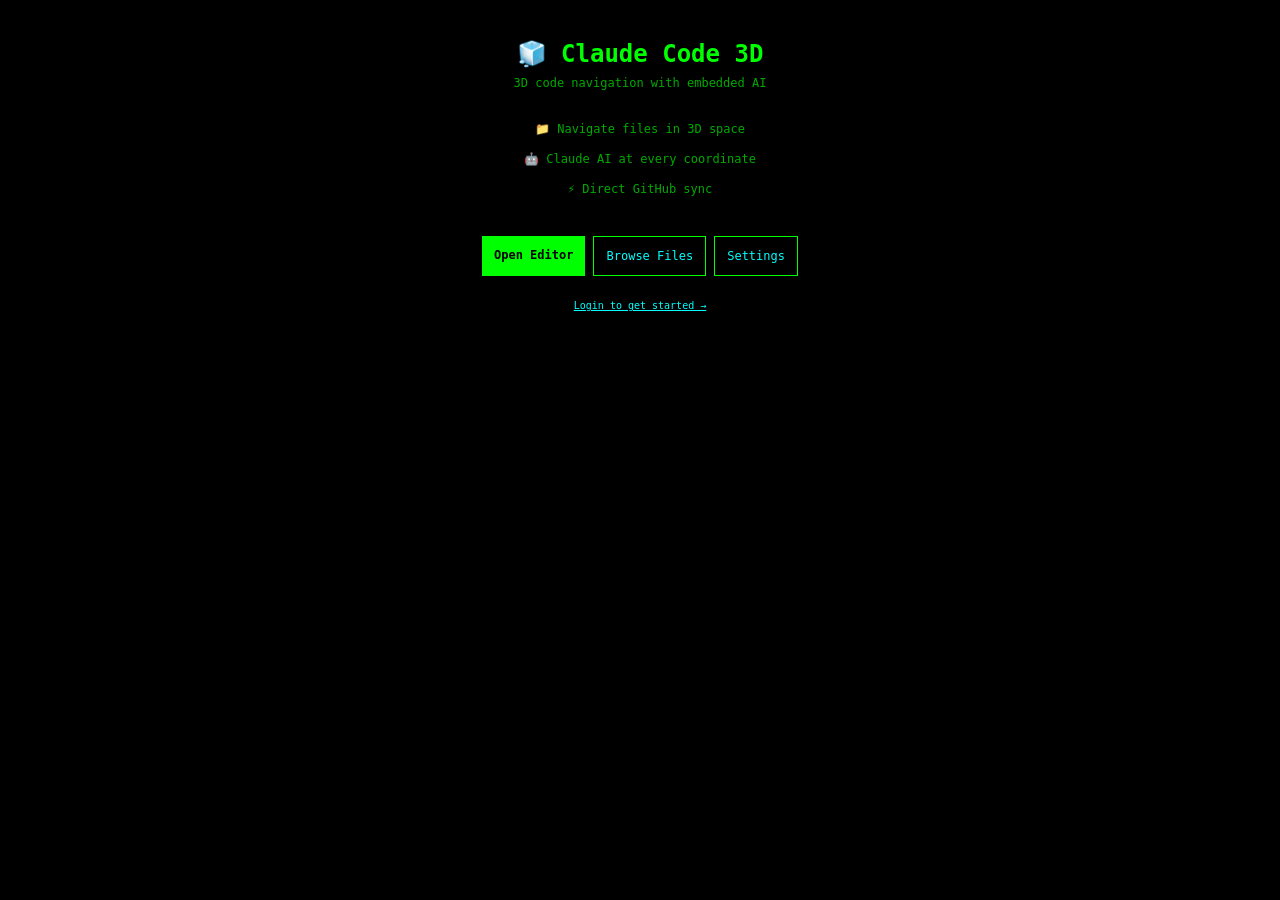
<file: index.html>
<!DOCTYPE html>
<html><head>
<meta charset="UTF-8">
<title>🧊 Claude Code 3D</title>
<link rel="stylesheet" href="styles.css">
</head><body>

<div class="page landing">
  <h1>🧊 Claude Code 3D</h1>
  <p class="tagline">3D code navigation with embedded AI</p>

  <div class="features">
    <div class="feature">📁 Navigate files in 3D space</div>
    <div class="feature">🤖 Claude AI at every coordinate</div>
    <div class="feature">⚡ Direct GitHub sync</div>
  </div>

  <nav class="main-nav">
    <a href="pages/editor.html" class="btn-primary">Open Editor</a>
    <a href="pages/files.html" class="btn">Browse Files</a>
    <a href="pages/settings.html" class="btn">Settings</a>
  </nav>

  <p class="hint" id="status"></p>
</div>

<script type="module">
import { Auth } from './src/auth.js';
const auth = new Auth();

const status = document.getElementById('status');
if (auth.isReady()) {
  status.innerHTML = `✓ Connected to <b>${auth.getRepo()}</b>`;
} else {
  status.innerHTML = '<a href="pages/auth.html">Login to get started →</a>';
}
</script>
</body></html>
</file>
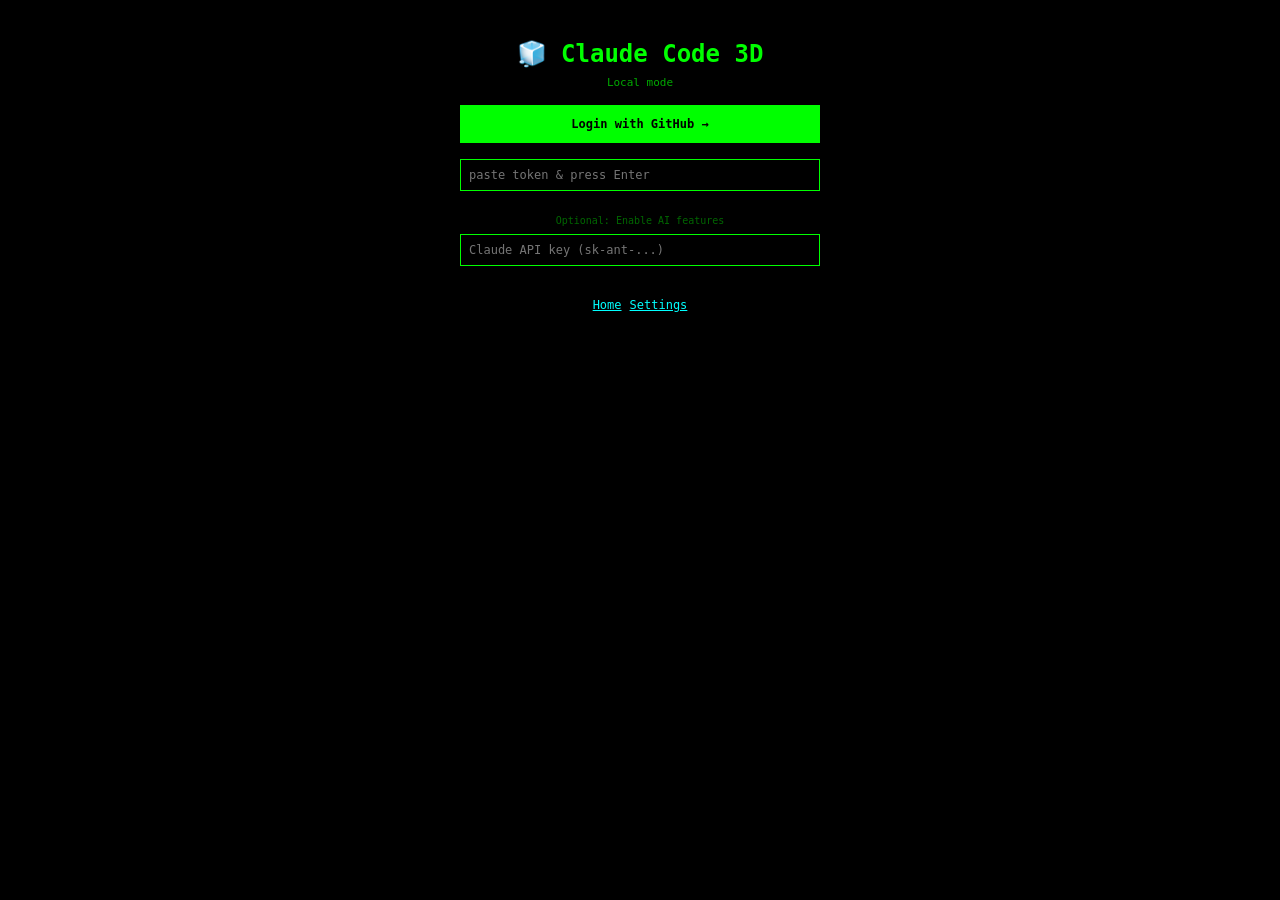
<file: pages/auth.html>
<!DOCTYPE html>
<html><head>
<meta charset="UTF-8">
<title>🔐 Login - Claude Code 3D</title>
<link rel="stylesheet" href="../styles.css">
</head><body>

<div class="page auth-page">
  <h1>🧊 Claude Code 3D</h1>
  <p class="repo" id="repo">Repo: detecting...</p>

  <a id="btn_gh" href="#" target="_blank" class="btn-login">Login with GitHub →</a>
  <input id="inp_gh" placeholder="paste token & press Enter">

  <p class="optional">Optional: Enable AI features</p>
  <input id="inp_cl" placeholder="Claude API key (sk-ant-...)">

  <button id="btn_start" class="hidden">Enter Editor →</button>

  <nav class="nav">
    <a href="../index.html">Home</a>
    <a href="settings.html">Settings</a>
  </nav>
</div>

<script type="module">
import { Auth } from '../src/auth.js';
const auth = new Auth();
const $ = id => document.getElementById(id);

$('repo').textContent = auth.getRepo() ? `Repo: ${auth.getRepo()}` : 'Local mode';
$('btn_gh').href = auth.gitHubTokenUrl();

const update = () => {
  const ok = auth.hasGitHub();
  $('inp_gh').classList.toggle('hidden', ok);
  $('btn_gh').textContent = ok ? '✓ Connected' : 'Login with GitHub →';
  $('btn_start').classList.toggle('hidden', !ok);
};
update();

$('inp_gh').onchange = e => { auth.setGitHub(e.target.value); update(); };
$('inp_cl').onchange = e => auth.setClaude(e.target.value);
$('btn_start').onclick = () => location.href = 'editor.html';

if (auth.isReady()) location.href = 'editor.html';
</script>
</body></html>
</file>
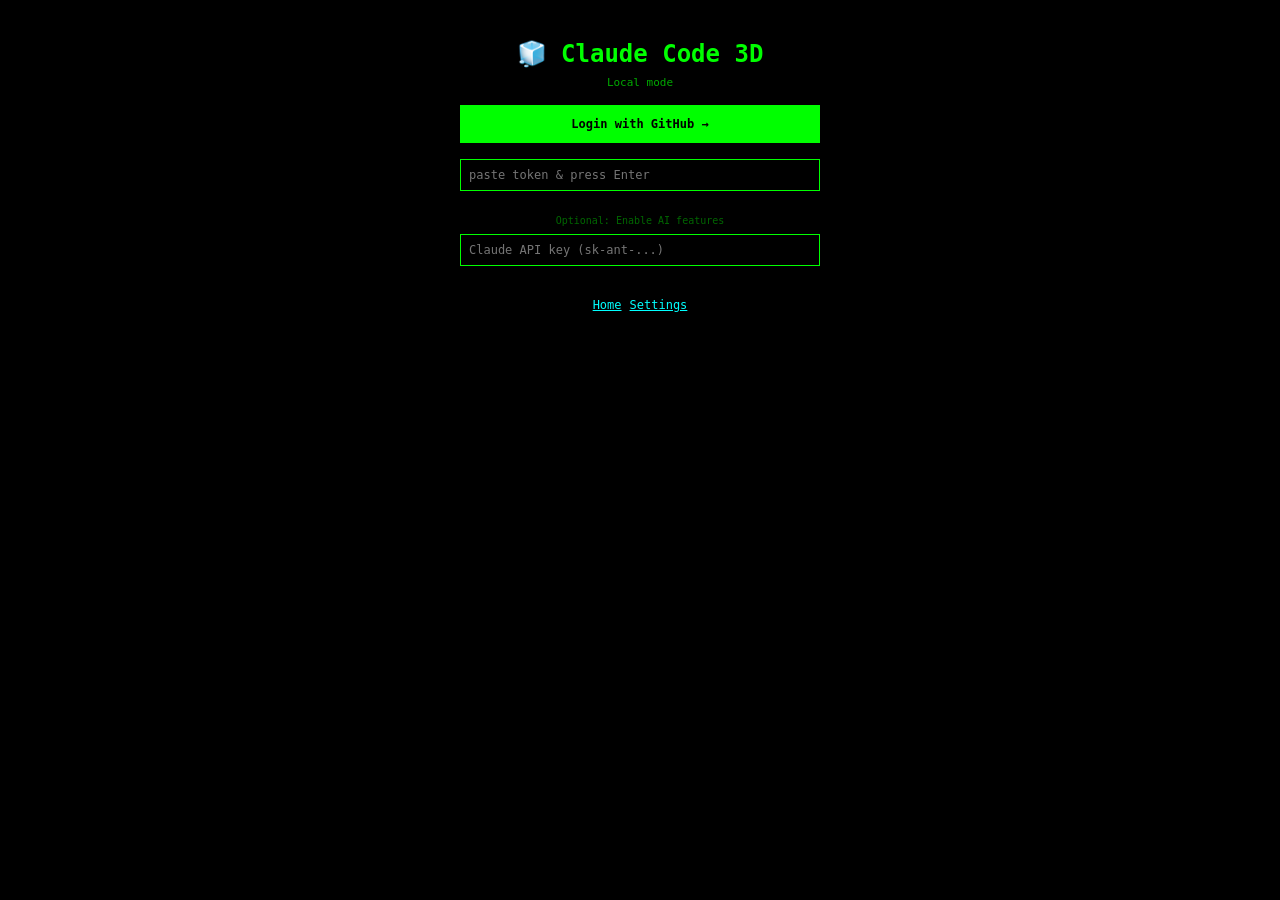
<file: pages/editor.html>
<!DOCTYPE html>
<html><head>
<meta charset="UTF-8">
<title>🧊 Editor - Claude Code 3D</title>
<link rel="stylesheet" href="../styles.css">
<link rel="stylesheet" href="../styles/editor.css">
</head><body>

<div class="coord" id="coord">[0,0,0]</div>
<div class="status" id="status">Ready</div>
<div class="help">WASD:XY QE:Z ^S:Save ^I:AI</div>

<div class="cube">
  <div class="cell" id="c0"></div>
  <div class="cell" id="c1"></div>
  <div class="cell" id="c2"></div>
  <div class="cell" id="c3"></div>
  <div class="cell center" id="c4"><textarea id="ed"></textarea></div>
  <div class="cell" id="c5"></div>
  <div class="cell" id="c6"></div>
  <div class="cell" id="c7"></div>
  <div class="cell" id="c8"></div>
</div>

<nav class="toolbar">
  <a href="files.html">📁</a>
  <a href="settings.html">⚙️</a>
  <a href="auth.html">🔐</a>
</nav>

<script type="module">
import { App } from '../src/app.js';
const app = new App();

if (!app.auth.isReady()) {
  location.href = 'auth.html';
} else {
  app.init();
}
</script>
</body></html>
</file>
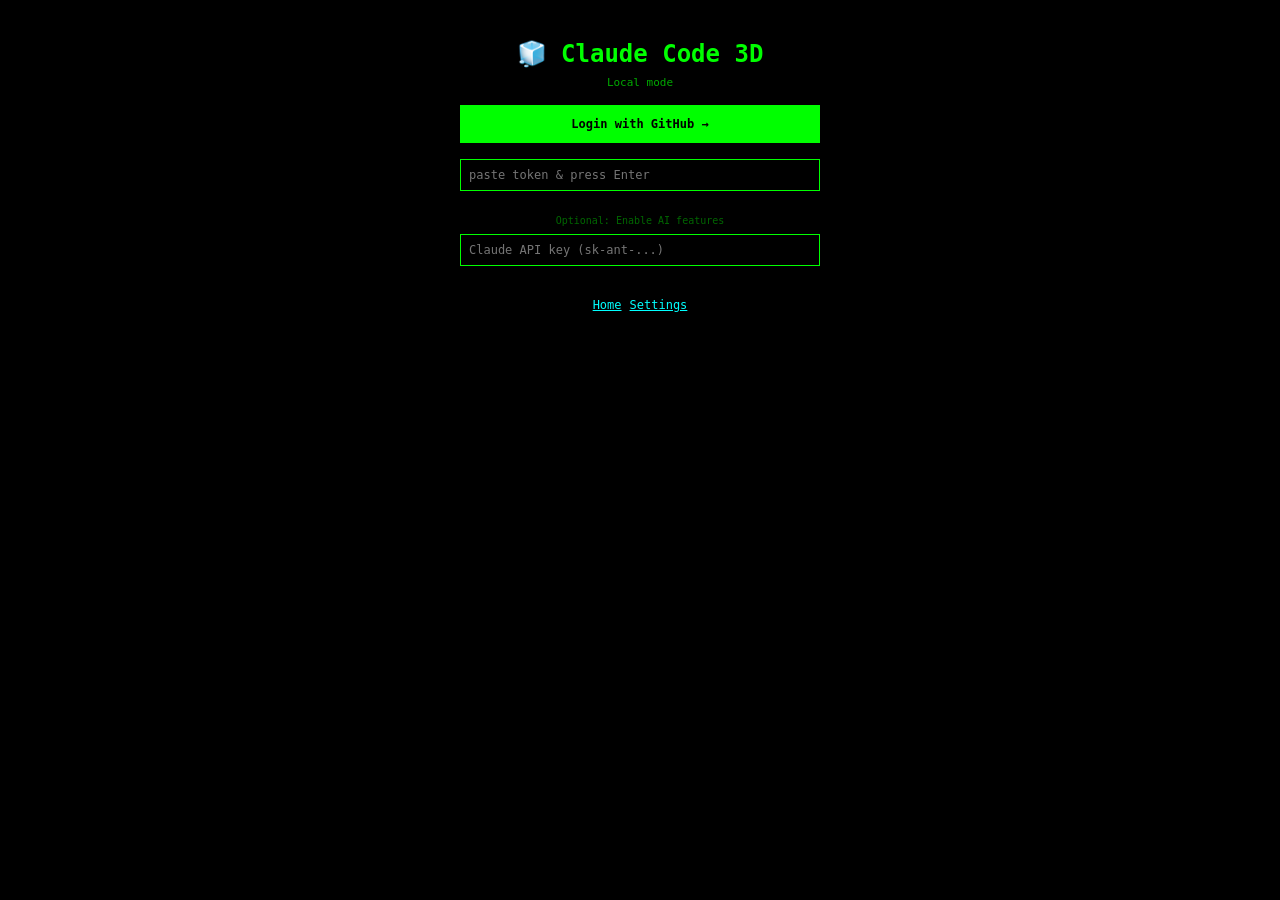
<file: pages/files.html>
<!DOCTYPE html>
<html><head>
<meta charset="UTF-8">
<title>📁 Files - Claude Code 3D</title>
<link rel="stylesheet" href="../styles.css">
<link rel="stylesheet" href="../styles/files.css">
</head><body>

<div class="page">
  <h1>📁 File Browser</h1>
  <p class="repo" id="repo">Repo: loading...</p>

  <div class="file-tree" id="tree">Loading...</div>

  <div class="file-actions">
    <button id="btn_new">+ New File</button>
    <button id="btn_refresh">↻ Refresh</button>
  </div>

  <nav class="nav">
    <a href="editor.html">Editor</a>
    <a href="settings.html">Settings</a>
  </nav>
</div>

<script type="module">
import { Auth } from '../src/auth.js';
import { GitOps } from '../src/git-ops.js';

const auth = new Auth();
if (!auth.isReady()) location.href = 'auth.html';

const gh = new GitOps(localStorage.gh_token, auth.getRepo());
const $ = id => document.getElementById(id);

$('repo').textContent = `Repo: ${auth.getRepo()}`;

async function loadTree() {
  $('tree').innerHTML = 'Loading...';
  try {
    const res = await fetch(`https://api.github.com/repos/${auth.getRepo()}/git/trees/main?recursive=1`, {
      headers: { 'Authorization': `token ${localStorage.gh_token}` }
    });
    const data = await res.json();
    const files = data.tree?.filter(f => f.type === 'blob') || [];
    $('tree').innerHTML = files.map(f =>
      `<div class="file-item" onclick="go('${f.path}')">${f.path}</div>`
    ).join('') || 'No files';
  } catch(e) {
    $('tree').innerHTML = 'Error loading files';
  }
}

window.go = path => {
  const [x,y,z] = path.split('/').map(p => parseInt(p) || 0);
  localStorage.setItem('nav_pos', JSON.stringify([x,y,z]));
  location.href = 'editor.html';
};

$('btn_refresh').onclick = loadTree;
$('btn_new').onclick = () => location.href = 'editor.html';

loadTree();
</script>
</body></html>
</file>
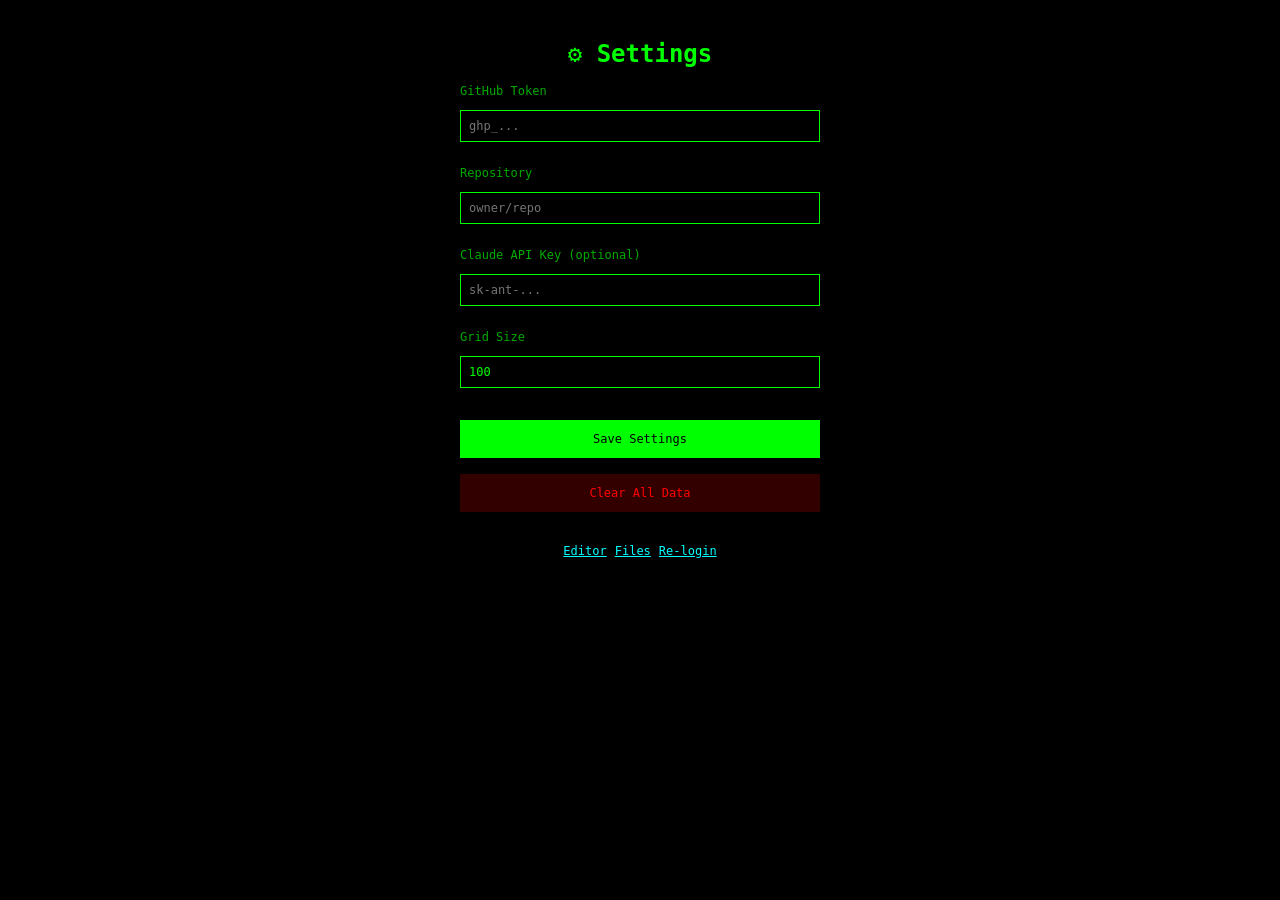
<file: pages/settings.html>
<!DOCTYPE html>
<html><head>
<meta charset="UTF-8">
<title>⚙️ Settings - Claude Code 3D</title>
<link rel="stylesheet" href="../styles.css">
</head><body>

<div class="page">
  <h1>⚙️ Settings</h1>

  <div class="setting">
    <label>GitHub Token</label>
    <input id="gh_token" type="password" placeholder="ghp_...">
    <span class="status-dot" id="gh_status">○</span>
  </div>

  <div class="setting">
    <label>Repository</label>
    <input id="gh_repo" placeholder="owner/repo">
  </div>

  <div class="setting">
    <label>Claude API Key (optional)</label>
    <input id="ant_key" type="password" placeholder="sk-ant-...">
    <span class="status-dot" id="cl_status">○</span>
  </div>

  <div class="setting">
    <label>Grid Size</label>
    <input id="grid_size" type="number" value="100" min="10" max="1000">
  </div>

  <button id="btn_save">Save Settings</button>
  <button id="btn_clear" class="danger">Clear All Data</button>

  <nav class="nav">
    <a href="editor.html">Editor</a>
    <a href="files.html">Files</a>
    <a href="auth.html">Re-login</a>
  </nav>
</div>

<script type="module">
const $ = id => document.getElementById(id);
const ls = localStorage;

// Load current values
$('gh_token').value = ls.gh_token || '';
$('gh_repo').value = ls.gh_repo || '';
$('ant_key').value = ls.ant_key || '';
$('grid_size').value = ls.grid_size || '100';

$('gh_status').textContent = ls.gh_token ? '✓' : '○';
$('cl_status').textContent = ls.ant_key ? '✓' : '○';

$('btn_save').onclick = () => {
  ls.gh_token = $('gh_token').value;
  ls.gh_repo = $('gh_repo').value;
  ls.ant_key = $('ant_key').value;
  ls.grid_size = $('grid_size').value;
  alert('Saved!');
  location.reload();
};

$('btn_clear').onclick = () => {
  if (confirm('Clear all data?')) {
    ls.clear();
    location.href = 'auth.html';
  }
};
</script>
</body></html>
</file>
<file: styles.css>
/* 🎨 Claude Code 3D - Base */
*{box-sizing:border-box;margin:0;padding:0}
body{background:#000;color:#0f0;font:12px monospace;min-height:100vh}
a{color:#0ff}

/* Pages */
.page{max-width:400px;margin:0 auto;padding:40px 20px;text-align:center}
.page h1{margin-bottom:8px}
.tagline{color:#0a0;margin-bottom:24px}
.repo{color:#0a0;font-size:11px;margin-bottom:16px}

/* Buttons */
.btn,.btn-primary,.btn-login{display:block;padding:12px;margin:8px 0;text-align:center;text-decoration:none;border:1px solid #0f0}
.btn-primary,.btn-login{background:#0f0;color:#000;font-weight:bold;border:none}
.btn:hover{background:#001100}
.btn-primary:hover,.btn-login:hover{background:#0ff}
.danger{background:#300;border-color:#f00;color:#f00}

/* Forms */
input{width:100%;padding:8px;margin:8px 0;background:#000;border:1px solid #0f0;color:#0f0;font:inherit}
button{width:100%;padding:12px;margin:8px 0;background:#0f0;color:#000;border:none;cursor:pointer;font:inherit}

/* Navigation */
.nav,.main-nav{margin-top:24px;display:flex;gap:8px;justify-content:center}
.toolbar{position:fixed;top:4px;left:4px;display:flex;gap:8px}
.toolbar a{text-decoration:none;font-size:16px}

/* Features */
.features{margin:24px 0}
.feature{padding:8px;color:#0a0}

/* Settings */
.setting{text-align:left;margin:16px 0}
.setting label{display:block;color:#0a0;margin-bottom:4px}
.status-dot{float:right;margin-top:-28px;margin-right:8px}

.optional,.hint{color:#060;font-size:10px;margin-top:16px}
.hidden{display:none!important}
</file>
<file: styles/editor.css>
/* 🧊 Editor Styles */
.cube{display:grid;grid-template:repeat(3,1fr)/repeat(3,1fr);height:100vh;gap:2px}
.cell{border:1px solid #0f0;padding:4px;overflow:auto}
.cell:hover{border-color:#0ff}
.center{background:#001100}
#ed{width:100%;height:100%;background:#000;color:#0f0;border:none;resize:none;font:inherit}
.coord{position:fixed;top:4px;right:4px}
.status{position:fixed;bottom:4px;left:4px}
.help{position:fixed;bottom:4px;right:4px;color:#060;font-size:10px}
</file>
<file: styles/files.css>
/* 📁 File Browser Styles */
.file-tree{max-height:50vh;overflow:auto;border:1px solid #0f0;margin:16px 0;text-align:left}
.file-item{padding:8px 12px;border-bottom:1px solid #030;cursor:pointer}
.file-item:hover{background:#001100;color:#0ff}
.file-actions{display:flex;gap:8px;margin:16px 0}
.file-actions button{flex:1}
</file>
